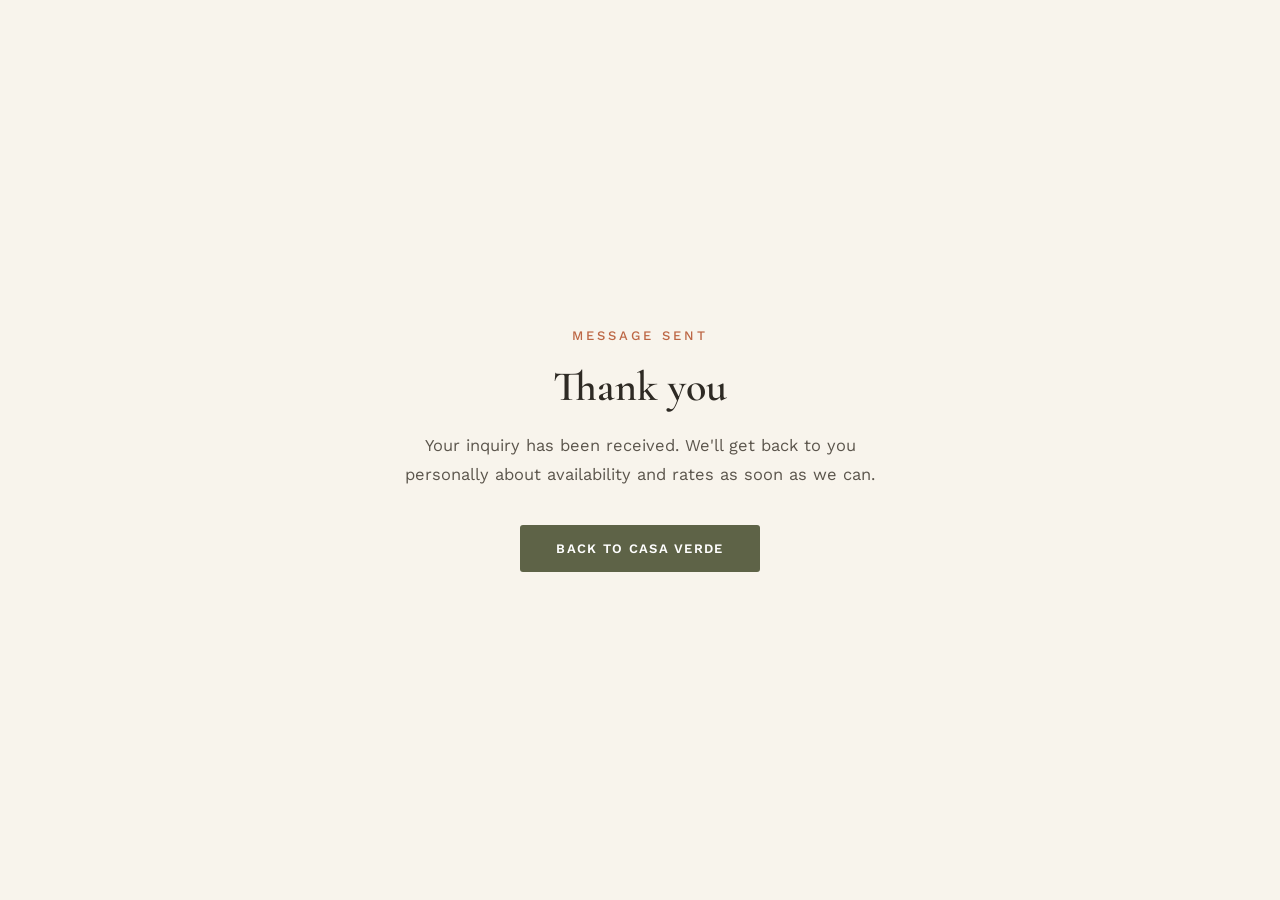
<file: success.html>
<!DOCTYPE html>
<html lang="en">
<head>
<meta charset="UTF-8">
<meta name="viewport" content="width=device-width, initial-scale=1.0">
<title>Thank you — Casa Verde</title>
<meta name="robots" content="noindex, nofollow">
<link rel="preconnect" href="https://fonts.googleapis.com">
<link rel="preconnect" href="https://fonts.gstatic.com" crossorigin>
<link href="https://fonts.googleapis.com/css2?family=Cormorant+Garamond:wght@500;600&family=Work+Sans:wght@400;500&display=swap" rel="stylesheet">
<link rel="stylesheet" href="/css/style.css?v=20260708-4">
</head>
<body>
  <div style="min-height:100vh; display:flex; align-items:center; justify-content:center; background:#F8F4EC; font-family:'Work Sans',sans-serif; color:#2E2A24; text-align:center; padding:48px 24px;">
    <div style="max-width:480px;">
      <div style="font-size:13px; font-weight:500; letter-spacing:.24em; text-transform:uppercase; color:#BC6644; margin-bottom:18px;">Message sent</div>
      <h1 style="font-family:'Cormorant Garamond',serif; font-weight:600; font-size:42px; margin:0 0 20px; color:#2E2A24;">Thank you</h1>
      <p style="font-size:16.5px; line-height:1.75; color:#5b554c; margin:0 0 36px;">Your inquiry has been received. We'll get back to you personally about availability and rates as soon as we can.</p>
      <a href="/" style="display:inline-block; font-family:'Work Sans',sans-serif; font-size:13px; font-weight:600; letter-spacing:.1em; text-transform:uppercase; color:#fff; text-decoration:none; background:#5E6347; padding:16px 36px; border-radius:3px;">Back to Casa Verde</a>
    </div>
  </div>
</body>
</html>
</file>
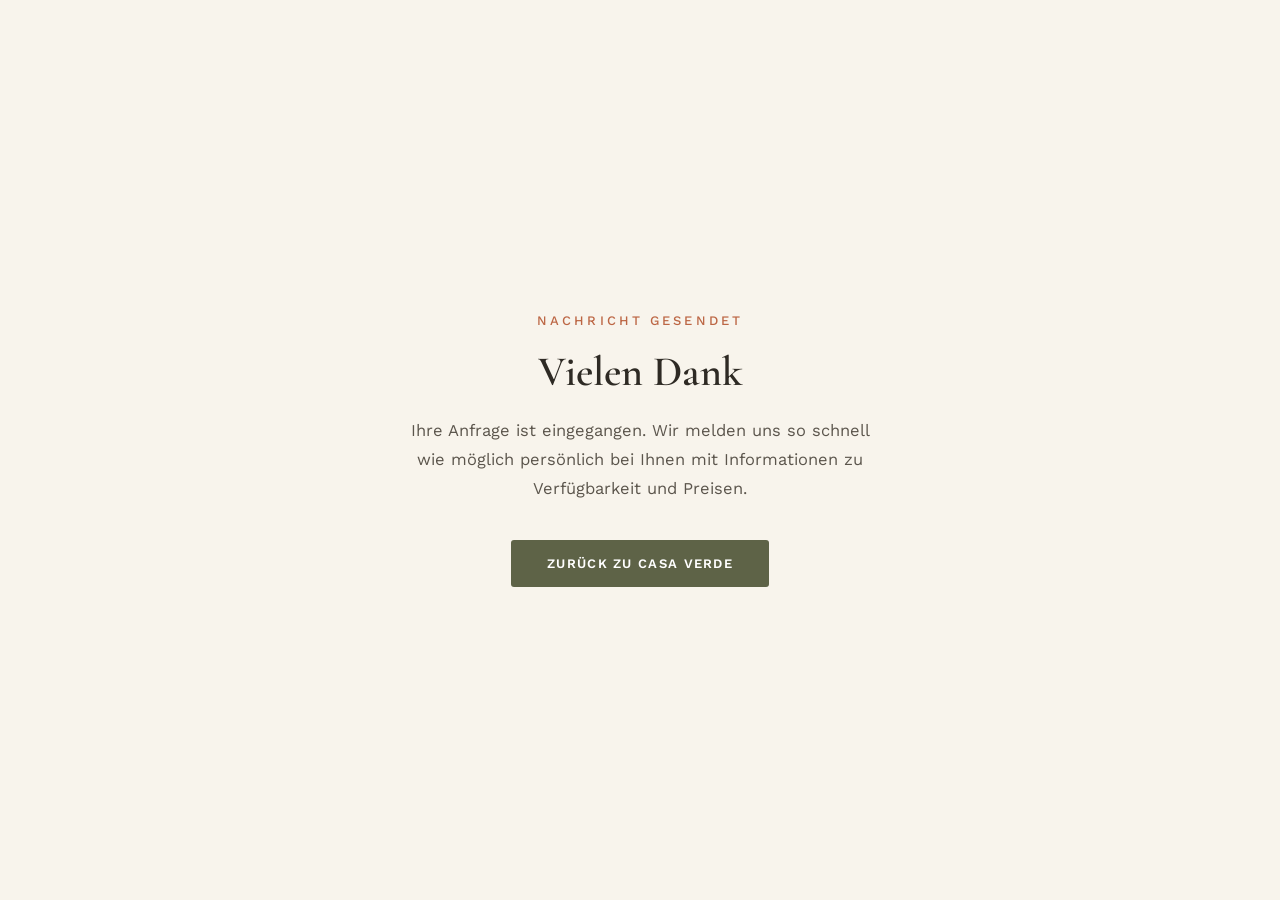
<file: de/success.html>
<!DOCTYPE html>
<html lang="de">
<head>
<meta charset="UTF-8">
<meta name="viewport" content="width=device-width, initial-scale=1.0">
<title>Vielen Dank — Casa Verde</title>
<meta name="robots" content="noindex, nofollow">
<link rel="preconnect" href="https://fonts.googleapis.com">
<link rel="preconnect" href="https://fonts.gstatic.com" crossorigin>
<link href="https://fonts.googleapis.com/css2?family=Cormorant+Garamond:wght@500;600&family=Work+Sans:wght@400;500&display=swap" rel="stylesheet">
<link rel="stylesheet" href="/css/style.css?v=20260708-4">
</head>
<body>
  <div style="min-height:100vh; display:flex; align-items:center; justify-content:center; background:#F8F4EC; font-family:'Work Sans',sans-serif; color:#2E2A24; text-align:center; padding:48px 24px;">
    <div style="max-width:480px;">
      <div style="font-size:13px; font-weight:500; letter-spacing:.24em; text-transform:uppercase; color:#BC6644; margin-bottom:18px;">Nachricht gesendet</div>
      <h1 style="font-family:'Cormorant Garamond',serif; font-weight:600; font-size:42px; margin:0 0 20px; color:#2E2A24;">Vielen Dank</h1>
      <p style="font-size:16.5px; line-height:1.75; color:#5b554c; margin:0 0 36px;">Ihre Anfrage ist eingegangen. Wir melden uns so schnell wie möglich persönlich bei Ihnen mit Informationen zu Verfügbarkeit und Preisen.</p>
      <a href="/de/" style="display:inline-block; font-family:'Work Sans',sans-serif; font-size:13px; font-weight:600; letter-spacing:.1em; text-transform:uppercase; color:#fff; text-decoration:none; background:#5E6347; padding:16px 36px; border-radius:3px;">Zurück zu Casa Verde</a>
    </div>
  </div>
</body>
</html>
</file>
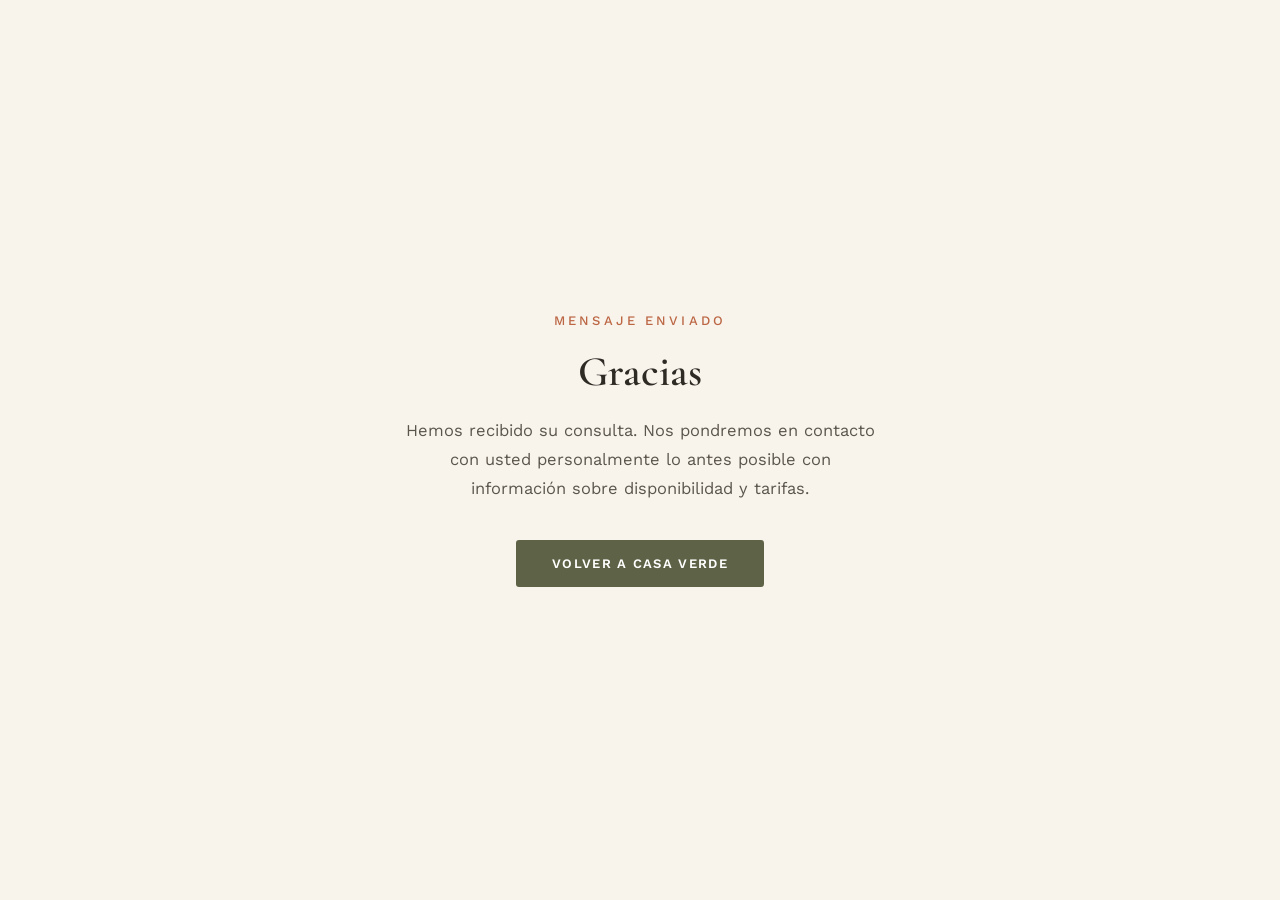
<file: es/success.html>
<!DOCTYPE html>
<html lang="es">
<head>
<meta charset="UTF-8">
<meta name="viewport" content="width=device-width, initial-scale=1.0">
<title>Gracias — Casa Verde</title>
<meta name="robots" content="noindex, nofollow">
<link rel="preconnect" href="https://fonts.googleapis.com">
<link rel="preconnect" href="https://fonts.gstatic.com" crossorigin>
<link href="https://fonts.googleapis.com/css2?family=Cormorant+Garamond:wght@500;600&family=Work+Sans:wght@400;500&display=swap" rel="stylesheet">
<link rel="stylesheet" href="/css/style.css?v=20260708-4">
</head>
<body>
  <div style="min-height:100vh; display:flex; align-items:center; justify-content:center; background:#F8F4EC; font-family:'Work Sans',sans-serif; color:#2E2A24; text-align:center; padding:48px 24px;">
    <div style="max-width:480px;">
      <div style="font-size:13px; font-weight:500; letter-spacing:.24em; text-transform:uppercase; color:#BC6644; margin-bottom:18px;">Mensaje enviado</div>
      <h1 style="font-family:'Cormorant Garamond',serif; font-weight:600; font-size:42px; margin:0 0 20px; color:#2E2A24;">Gracias</h1>
      <p style="font-size:16.5px; line-height:1.75; color:#5b554c; margin:0 0 36px;">Hemos recibido su consulta. Nos pondremos en contacto con usted personalmente lo antes posible con información sobre disponibilidad y tarifas.</p>
      <a href="/es/" style="display:inline-block; font-family:'Work Sans',sans-serif; font-size:13px; font-weight:600; letter-spacing:.1em; text-transform:uppercase; color:#fff; text-decoration:none; background:#5E6347; padding:16px 36px; border-radius:3px;">Volver a Casa Verde</a>
    </div>
  </div>
</body>
</html>
</file>
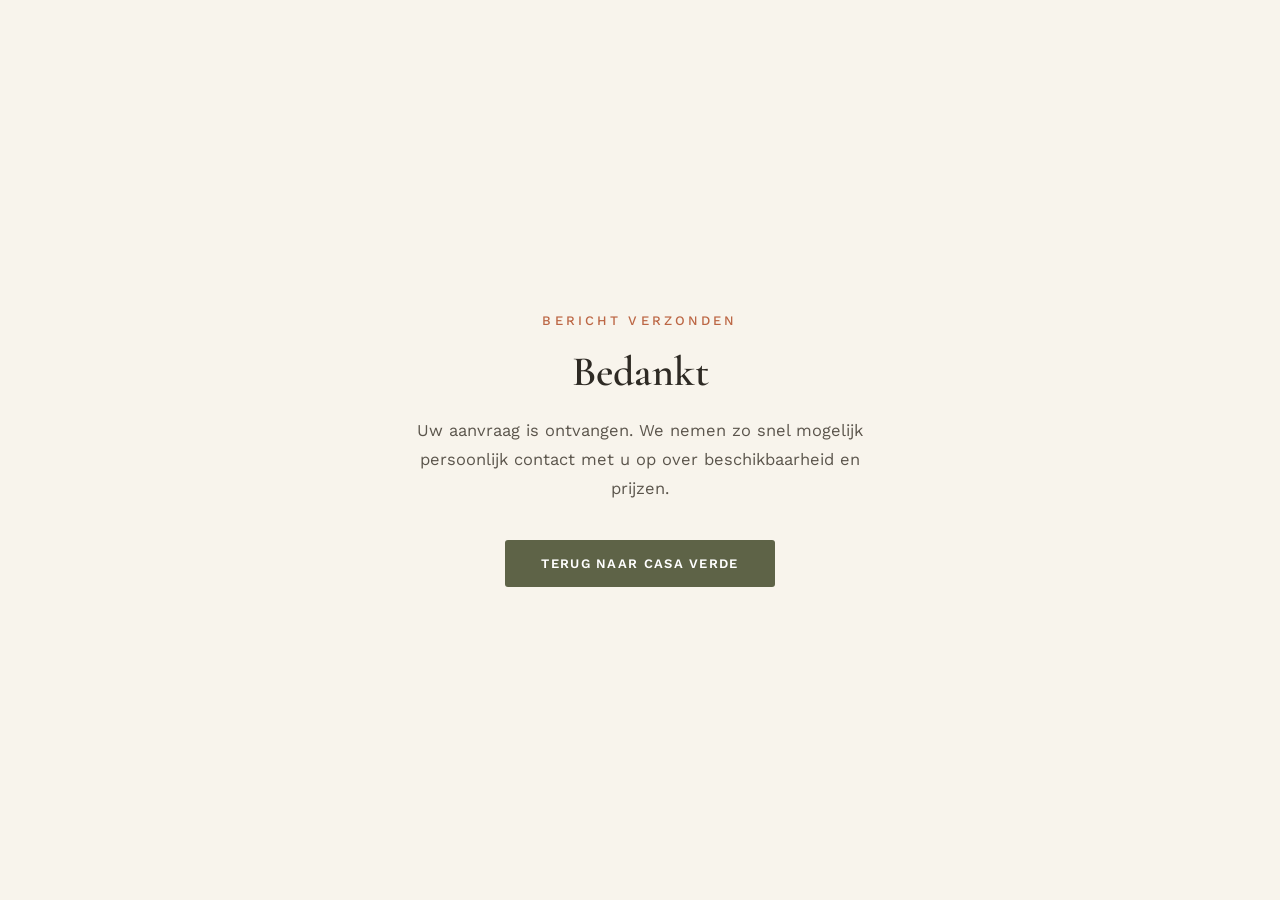
<file: nl/success.html>
<!DOCTYPE html>
<html lang="nl">
<head>
<meta charset="UTF-8">
<meta name="viewport" content="width=device-width, initial-scale=1.0">
<title>Bedankt — Casa Verde</title>
<meta name="robots" content="noindex, nofollow">
<link rel="preconnect" href="https://fonts.googleapis.com">
<link rel="preconnect" href="https://fonts.gstatic.com" crossorigin>
<link href="https://fonts.googleapis.com/css2?family=Cormorant+Garamond:wght@500;600&family=Work+Sans:wght@400;500&display=swap" rel="stylesheet">
<link rel="stylesheet" href="/css/style.css?v=20260708-4">
</head>
<body>
  <div style="min-height:100vh; display:flex; align-items:center; justify-content:center; background:#F8F4EC; font-family:'Work Sans',sans-serif; color:#2E2A24; text-align:center; padding:48px 24px;">
    <div style="max-width:480px;">
      <div style="font-size:13px; font-weight:500; letter-spacing:.24em; text-transform:uppercase; color:#BC6644; margin-bottom:18px;">Bericht verzonden</div>
      <h1 style="font-family:'Cormorant Garamond',serif; font-weight:600; font-size:42px; margin:0 0 20px; color:#2E2A24;">Bedankt</h1>
      <p style="font-size:16.5px; line-height:1.75; color:#5b554c; margin:0 0 36px;">Uw aanvraag is ontvangen. We nemen zo snel mogelijk persoonlijk contact met u op over beschikbaarheid en prijzen.</p>
      <a href="/nl/" style="display:inline-block; font-family:'Work Sans',sans-serif; font-size:13px; font-weight:600; letter-spacing:.1em; text-transform:uppercase; color:#fff; text-decoration:none; background:#5E6347; padding:16px 36px; border-radius:3px;">Terug naar Casa Verde</a>
    </div>
  </div>
</body>
</html>
</file>
<file: css/style.css>
/* Casa Verde — Benitachell, Costa Blanca
   The design itself is implemented with inline styles in index.html
   (as exported from the design tool) and is left untouched here.
   This file only adds: global reset, real :hover states (the design
   export used a non-standard `style-hover` attribute that browsers
   ignore), the new contact form's look, and mobile-responsive
   overrides for the grid layouts that had no mobile treatment. */

* {
  box-sizing: border-box;
}

body {
  margin: 0;
}

html {
  scroll-behavior: smooth;
}

::selection {
  background: #BC6644;
  color: #fff;
}

img {
  max-width: 100%;
}

/* ---- Hover states (replacing the design tool's `style-hover` shorthand) ---- */
.nav-cta:hover {
  background: #fff;
  color: #2E2A24;
}

.directions-link:hover,
.booking-cta-btn:hover,
.contact-submit:hover {
  opacity: .88;
}

.contact-submit {
  transition: opacity .25s;
}

/* ---- Contact form focus state ---- */
.contact-form input:focus,
.contact-form textarea:focus {
  outline: none;
  border-color: #5E6347 !important;
}

.contact-submit:disabled {
  opacity: .6;
  cursor: not-allowed;
}

/* ---- Language switcher (flag icons in the nav) ---- */
.lang-switch {
  display: flex;
  align-items: center;
  gap: 10px;
}

.lang-flag {
  display: block;
  line-height: 0;
  border-radius: 2px;
  opacity: .55;
  transition: opacity .2s;
}

.lang-flag:hover {
  opacity: .85;
}

.lang-flag--active {
  opacity: 1;
  box-shadow: 0 0 0 2px rgba(255, 255, 255, .8);
}

/* =========================================================
   PHOTO GALLERY — a cover photo plus a visible thumbnail strip,
   both of which open the full-screen lightbox on click (at the
   cover photo, or at whichever thumbnail was clicked). Browsing
   between the 27 photos only happens inside the lightbox
   (arrows/swipe/pinch-zoom) — nothing changes inline on the page.
   ========================================================= */

.gallery-main {
  position: relative;
  max-width: 1180px;
  margin: 0 auto;
  aspect-ratio: 4 / 3;
  border-radius: 6px;
  overflow: hidden;
  background: #e8e0d0;
}

.gallery-main img {
  display: block;
  width: 100%;
  height: 100%;
  object-fit: cover;
  cursor: zoom-in;
}

.gallery-expand-icon {
  position: absolute;
  top: 16px;
  right: 16px;
  display: flex;
  align-items: center;
  justify-content: center;
  width: 36px;
  height: 36px;
  border-radius: 50%;
  background: rgba(46, 42, 36, .55);
  opacity: .8;
  transition: opacity .2s, background .2s;
  pointer-events: none;
  z-index: 2;
}

.gallery-main:hover .gallery-expand-icon {
  opacity: 1;
  background: rgba(46, 42, 36, .75);
}

.gallery-counter {
  position: absolute;
  left: 16px;
  bottom: 16px;
  background: rgba(46, 42, 36, .75);
  color: #fff;
  font-family: 'Work Sans', sans-serif;
  font-size: 12.5px;
  font-weight: 500;
  letter-spacing: .04em;
  padding: 6px 13px;
  border-radius: 100px;
  z-index: 2;
  pointer-events: none;
}

.gallery-thumbs {
  display: flex;
  gap: 10px;
  max-width: 1180px;
  margin: 14px auto 0;
  overflow-x: auto;
  scroll-behavior: smooth;
  padding-bottom: 4px;
}

.gallery-thumb {
  flex: 0 0 auto;
  width: 92px;
  height: 68px;
  border-radius: 4px;
  overflow: hidden;
  padding: 0;
  border: none;
  cursor: zoom-in;
  opacity: .7;
  transition: opacity .2s;
  background: none;
  -webkit-tap-highlight-color: transparent;
}

.gallery-thumb img {
  display: block;
  width: 100%;
  height: 100%;
  object-fit: cover;
}

@media (hover: hover) {
  .gallery-thumb:hover {
    opacity: 1;
  }
}

@media (min-width: 768px) {
  .gallery-main {
    aspect-ratio: 16 / 9;
  }

  .gallery-thumb {
    width: 108px;
    height: 80px;
  }
}

/* PhotoSwipe lightbox: match the site's brand colors instead of PhotoSwipe's defaults */
.pswp {
  --pswp-bg: #171512;
}

/* =========================================================
   RESPONSIVE / MOBILE OVERRIDES
   The original design has no media queries. Everything below
   only takes effect below the given breakpoints and never
   changes the desktop appearance.
   ========================================================= */

@media (max-width: 900px) {
  .about-grid,
  .bedrooms-grid,
  .location-grid,
  .contact-grid {
    grid-template-columns: 1fr !important;
    gap: 40px !important;
  }

  .bedrooms-grid img {
    height: 360px !important;
  }

  .location-map-box {
    height: 380px !important;
  }

  .about-photo-grid {
    grid-template-columns: 1fr !important;
    grid-template-rows: 220px 200px 200px !important;
  }
}

@media (max-width: 768px) {
  /* ---- Hero: shorter than 100vh so there's less empty space to
     scroll past before reaching real content. The nav (and its
     "Book your stay" CTA) sits at the top of this box regardless of
     its height, so it's always visible without scrolling. ---- */
  header {
    height: auto !important;
    min-height: 520px !important;
  }

  .site-nav {
    padding: 16px 18px !important;
  }

  .site-nav .nav-logo {
    font-size: 19px !important;
    white-space: nowrap;
  }

  .site-nav .nav-links {
    gap: 10px !important;
  }

  .site-nav .nav-link {
    display: none !important;
  }

  .site-nav .nav-cta {
    padding: 9px 14px !important;
    font-size: 10.5px !important;
    letter-spacing: .1em !important;
    white-space: nowrap;
    min-height: 44px !important;
    display: inline-flex !important;
    align-items: center !important;
    justify-content: center !important;
  }

  .lang-switch {
    gap: 5px !important;
  }

  /* Bigger invisible tap area for the small flag icons. Padding grows
     the hit area; the matching negative margin cancels it back out
     of the flex flow so the row itself doesn't get wider (that's what
     kept the logo from wrapping to two lines) and the nav stays on
     one line. */
  .lang-flag {
    display: inline-block !important;
    padding: 15px 4px !important;
    margin: -15px -4px !important;
  }

  .lang-flag svg {
    width: 16px !important;
    height: 11px !important;
  }

  .hero-caption {
    padding: 0 20px 28px !important;
  }

  .hero-title {
    font-size: clamp(38px, 12vw, 84px) !important;
  }

  /* ---- Quick stats: 4 items as a tight 2x2 grid instead of a tall
     stack, with dividers rearranged for the 2x2 shape. ---- */
  header + section > .section-inner {
    padding: 0 20px !important;
  }

  header + section > .section-inner > div {
    padding: 18px 6px !important;
  }

  header + section > .section-inner > div:nth-child(3),
  header + section > .section-inner > div:nth-child(4) {
    border-top: 1px solid rgba(46, 42, 36, .12) !important;
  }

  header + section > .section-inner > div:nth-child(3) {
    border-left: none !important;
  }

  /* ---- About: the outer <section> (not .section-inner) carries the
     real padding here, so it needs its own override; the inner grid
     wrapper's padding is zeroed to avoid stacking on top of it. ---- */
  #about {
    padding: 48px 20px !important;
  }

  #about > .section-inner {
    padding: 0 !important;
  }

  .about-grid {
    gap: 28px !important;
  }

  /* The 900px breakpoint switches .about-photo-grid to a single
     column, but the 3 images keep their inline grid-column:2 /
     grid-row assignments meant for the 2-column desktop collage —
     that leaves a phantom empty grid row and a sliver first column.
     Force all 3 into column 1, one per row, so they actually stack. */
  .about-photo-grid {
    grid-template-columns: 1fr !important;
    grid-template-rows: 200px 170px 170px !important;
    gap: 10px !important;
  }

  .about-photo-grid img {
    grid-column: 1 !important;
  }

  .about-photo-grid img:nth-child(1) {
    grid-row: 1 !important;
  }

  .about-photo-grid img:nth-child(2) {
    grid-row: 2 !important;
  }

  .about-photo-grid img:nth-child(3) {
    grid-row: 3 !important;
  }

  /* ---- Gallery: tight 2-column grid of thumbnails, no big standalone
     photo. Each thumbnail still opens the same lightbox at its own
     index — only the on-page layout changes, nothing in main.js. ---- */
  #gallery {
    padding: 48px 20px 0 !important;
  }

  #gallery > .section-inner {
    padding: 0 !important;
    margin-bottom: 24px !important;
  }

  .gallery-main {
    display: none !important;
  }

  .gallery-thumbs {
    display: grid !important;
    grid-template-columns: repeat(2, 1fr) !important;
    gap: 8px !important;
    overflow: visible !important;
    margin: 0 !important;
  }

  .gallery-thumb {
    width: 100% !important;
    height: auto !important;
    aspect-ratio: 1 / 1 !important;
    opacity: 1 !important;
  }

  /* ---- Amenities: already a 2-column icon grid at this width; just
     tighten the padding/gaps that made it feel spaced-out. ---- */
  #gallery + section > .section-inner {
    padding: 48px 20px !important;
  }

  #gallery + section > .section-inner > h2 {
    margin-bottom: 32px !important;
  }

  .amenities-grid {
    grid-template-columns: repeat(2, 1fr) !important;
    gap: 28px 16px !important;
  }

  /* ---- Bedrooms: the outer <section> carries its own padding too. ---- */
  #gallery + section + section {
    padding: 48px 20px 0 !important;
  }

  #gallery + section + section > .section-inner {
    padding: 0 !important;
    margin-bottom: 24px !important;
  }

  .bedrooms-grid {
    gap: 12px !important;
  }

  .bedrooms-grid img {
    height: 260px !important;
  }

  /* ---- Location ---- */
  #gallery + section + section + section > .section-inner {
    padding: 48px 20px !important;
  }

  .location-grid {
    gap: 28px !important;
  }

  .location-map-box {
    height: 300px !important;
  }

  .location-info-card {
    max-width: 260px !important;
    padding: 16px 18px !important;
  }

  /* ---- Reviews ---- */
  #gallery + section + section + section + section > .section-inner {
    padding: 48px 20px !important;
  }

  #gallery + section + section + section + section > .section-inner > h2 {
    margin-bottom: 32px !important;
  }

  .reviews-grid {
    grid-template-columns: 1fr !important;
    gap: 24px !important;
  }

  /* ---- Booking CTA ---- */
  #book > .section-inner {
    padding: 40px 20px !important;
  }

  .booking-cta-row {
    flex-direction: column !important;
    align-items: flex-start !important;
  }

  .directions-link,
  .booking-cta-btn {
    min-height: 44px !important;
  }

  /* ---- Contact ---- */
  #contact > .section-inner {
    padding: 48px 20px !important;
  }

  .contact-grid {
    gap: 28px !important;
  }

  .contact-form-row {
    grid-template-columns: 1fr !important;
  }

  /* ---- Footer: compact and centered instead of three spaced-out
     stacked lines. ---- */
  footer > .section-inner {
    padding: 28px 20px !important;
    flex-direction: column !important;
    justify-content: center !important;
    text-align: center !important;
    gap: 6px !important;
  }
}
</file>
